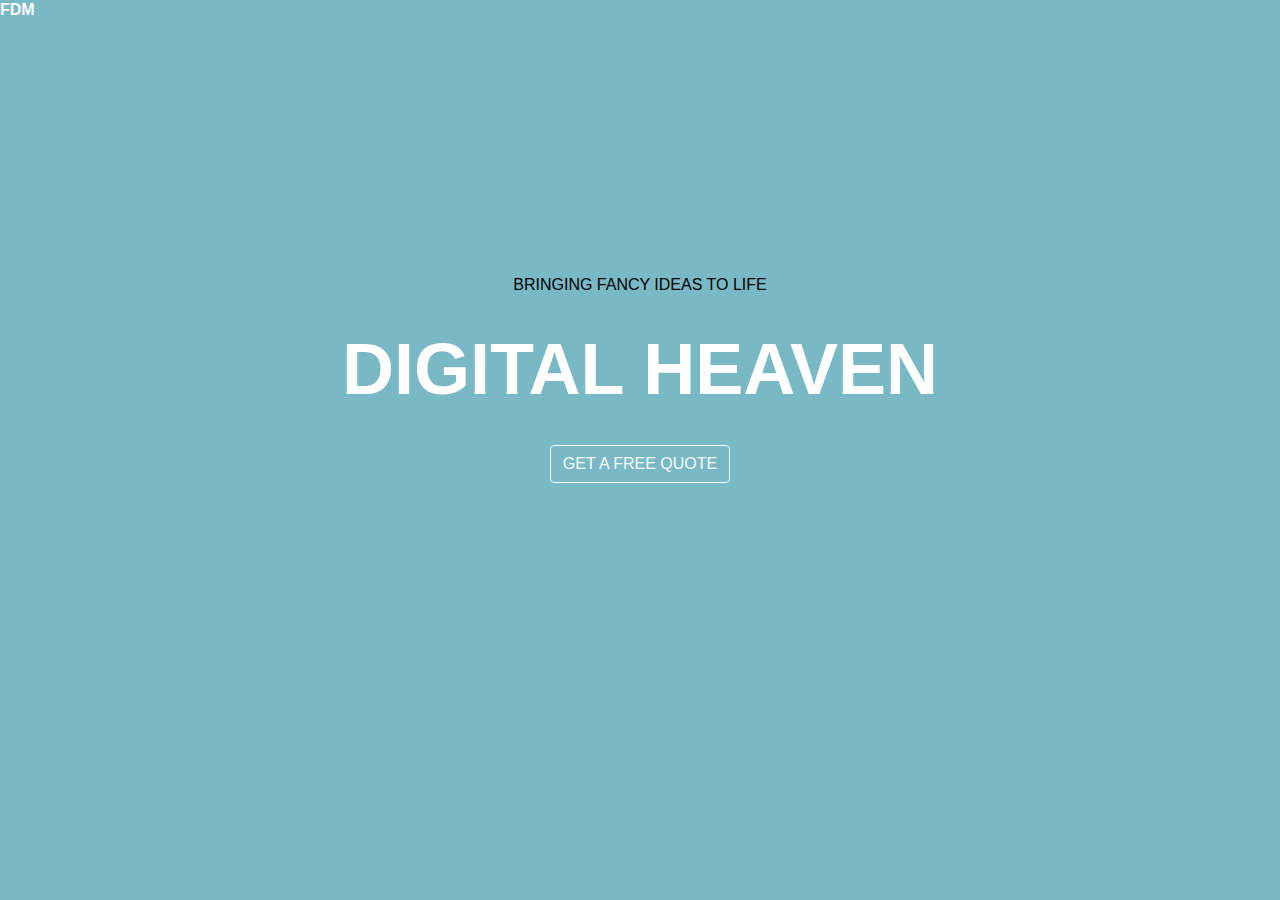
<file: Bootstrap_Assessment/index.html>
<!DOCTYPE html>
<html lang="en">

<head>
  <meta charset="UTF-8">
  <meta name="viewport" content="width=device-width, initial-scale=1.0">
  <meta http-equiv="X-UA-Compatible" content="ie=edge">
  <title>Bootstrap Assessment</title>
  <link rel="stylesheet" href="https://stackpath.bootstrapcdn.com/bootstrap/4.1.3/css/bootstrap.min.css">
  <link rel="stylesheet" href="style.css">
</head>

<body>
        <h6 class="col-12 row" id="top-left-fdm"><strong>FDM</strong></h6>
        <main role="main" class="h-50" id="focal-html">
            <h6 class="row display-6 justify-content-center" id="super-title">Bringing fancy ideas to life</h6>
            <br>
            <h1 class="display-3 justify-content-center text-center" id="website-title">Digital Heaven</h1>
            <br>
            <div class="row justify-content-center">
                <a class="btn btn-outline-light" id="button-quote" href="#">Get a free quote</a>
            </div>
        </main>
</body>

</html>
</file>
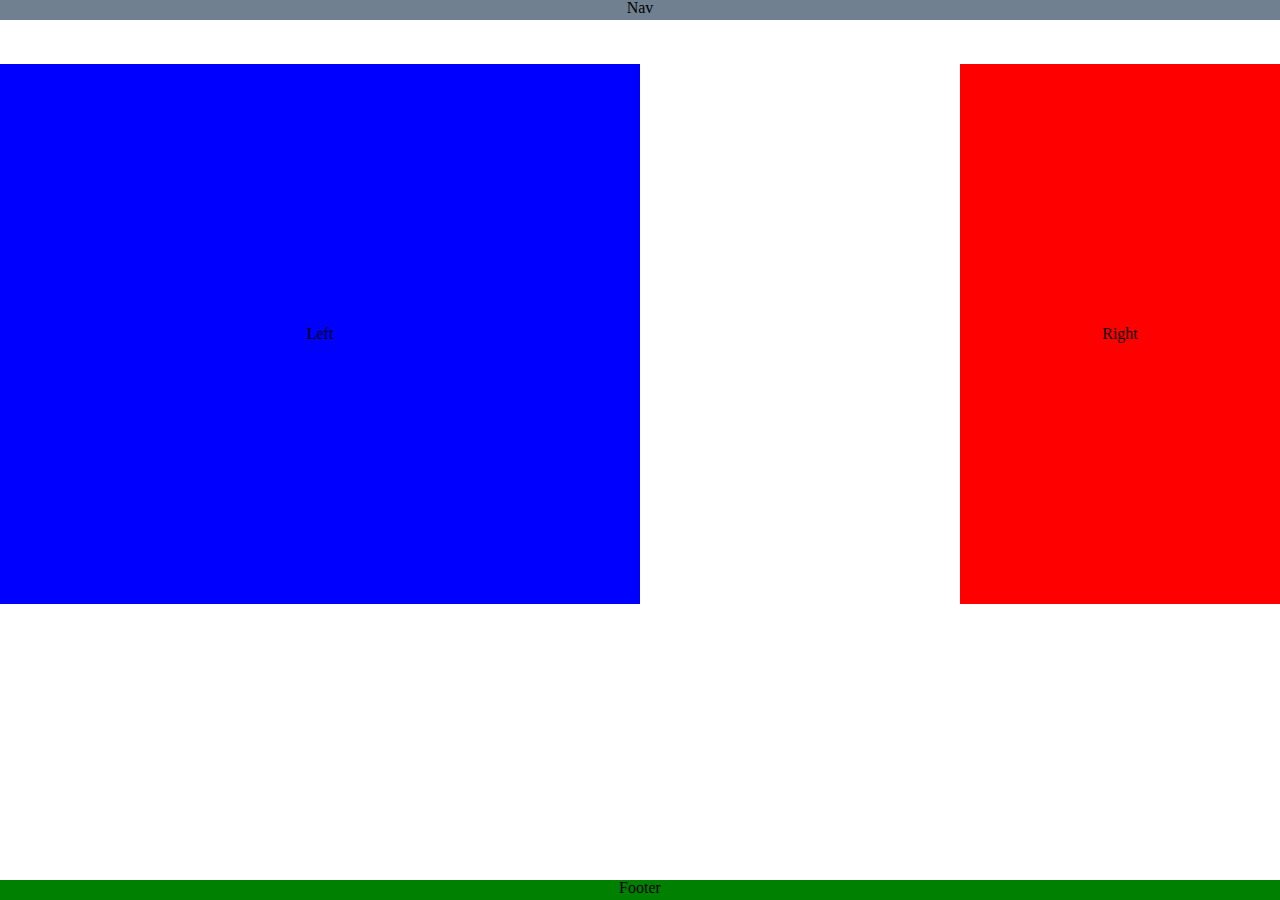
<file: CSS_Assessment/index.html>
<!DOCTYPE html>
<html lang="en">

<head>
  <meta charset="UTF-8">
  <meta name="viewport" content="width=device-width, initial-scale=1.0">
  <meta http-equiv="X-UA-Compatible" content="ie=edge">
  <title>CSS Assessment</title>
  <link rel="stylesheet" href="../assets/reset.css">
  <link rel="stylesheet" href="style.css">
</head>

<body>
    <header>Nav</header>
    <div id="bodyContainer">
        <div id="left">
            <span>Left</span>
        </div>
        <div id="right">
            <span>Right</span>
        </div>
    </div>
    <footer>Footer</footer>
</body>

</html>
</file>
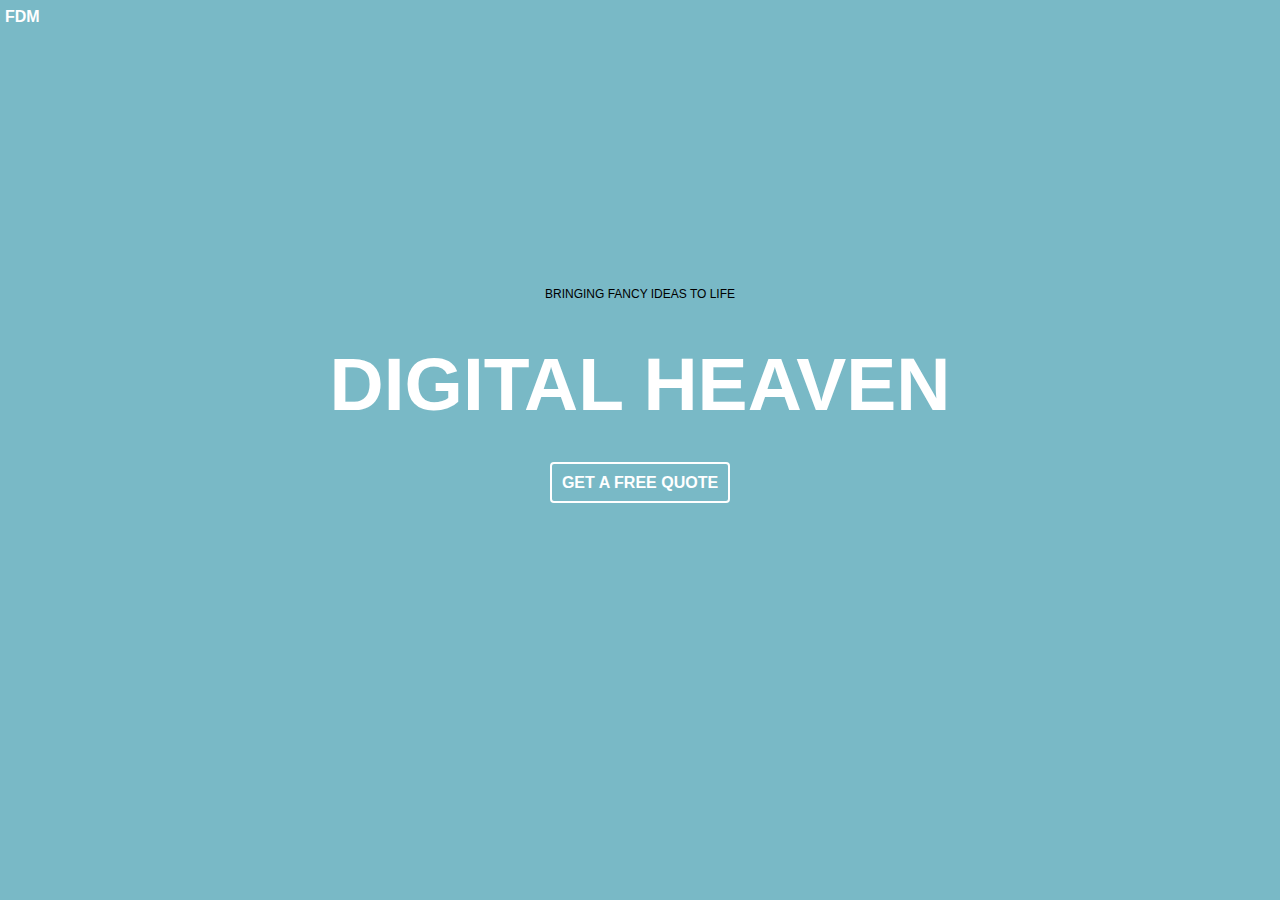
<file: HTML_BasicCSS_Assessment/index.html>
<!DOCTYPE html>
<html lang="en">

<head>
  <meta charset="UTF-8">
  <meta name="viewport" content="width=device-width, initial-scale=1.0">
  <meta http-equiv="X-UA-Compatible" content="ie=edge">
  <title>HTML and Basic CSS</title>
  <link rel="stylesheet" href="../assets/reset.css">
  <link rel="stylesheet" href="style.css">
</head>

<body>
<div id="top-left-fdm">FDM</div>
<div id="focal-html">
  <div id="super-title">Bringing fancy ideas to life</div>
  <div id="website-title">Digital Heaven</div>
  <a id="button-quote" href="https://google.com">Get a free quote</a>
</div>
</body>

</html>
</file>
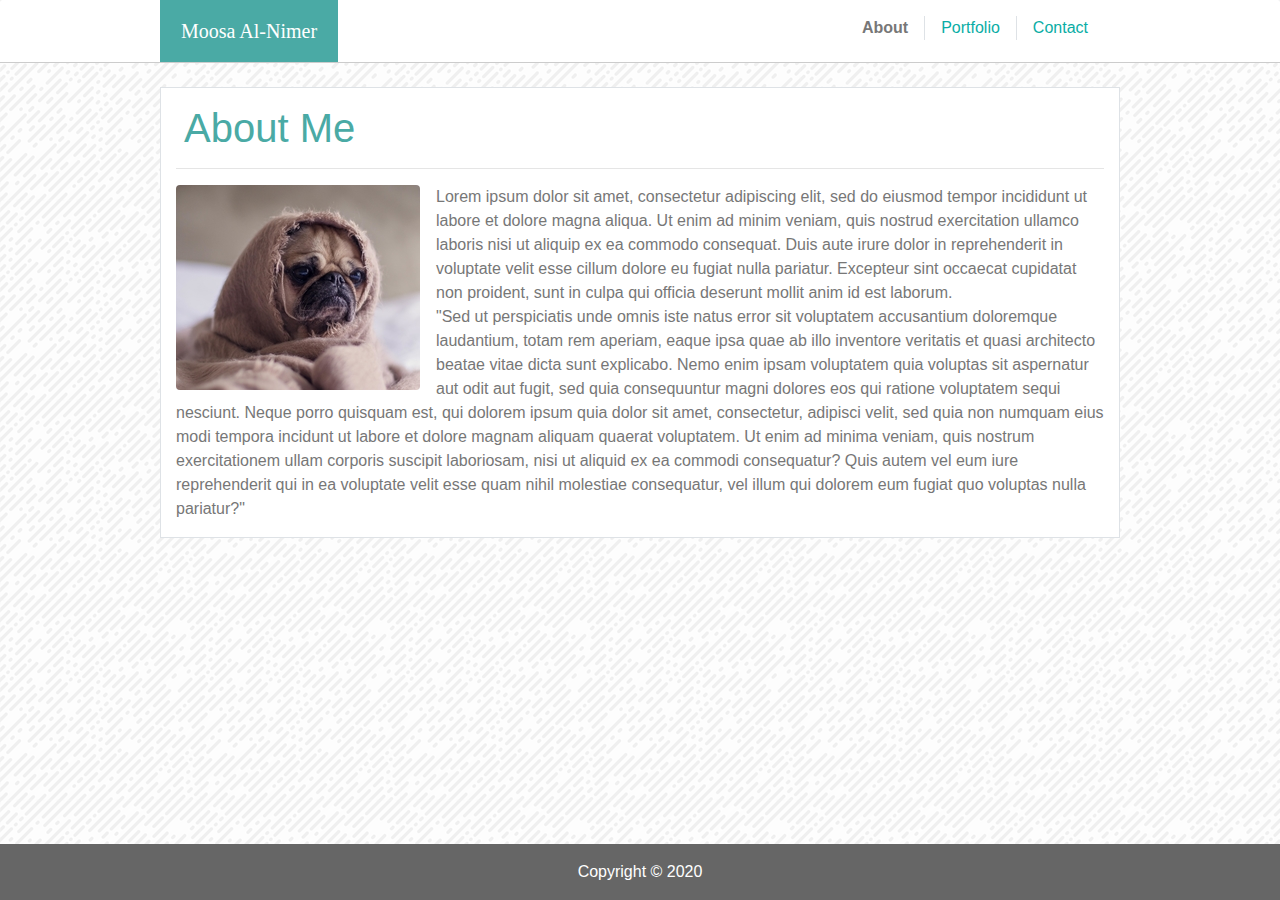
<file: Module-1_Assessment/index.html>
<!DOCTYPE html>
<html lang="en">

<head>
  <meta charset="UTF-8">
  <meta name="viewport" content="width=device-width, initial-scale=1.0">
  <meta http-equiv="X-UA-Compatible" content="ie=edge">
  <title>About | Moosa Al-Nimer</title>
  <link rel="stylesheet" href="https://stackpath.bootstrapcdn.com/bootstrap/4.1.3/css/bootstrap.min.css">
  <link rel="stylesheet" href="../assets/css/style.css">
</head>

<body>
    <div id="main-header" class="card-header p-0">
        <div class="mx-auto clearfix">
            <div class="navbar-brand highlighted-background p-3 pl-0 mr-0"><span class="d-none d-sm-block p-0 m-0">&nbsp;Moosa Al-Nimer&nbsp;</span><span class="d-block d-sm-none">MA</span></div>
            <ul id="navbar" class="nav float-right p-3">
                <li class="nav-item"><a class="nav-link disabled py-0 border-right d-none d-sm-block" aria-disabled="true"><strong>About</strong></a></li>
                <li class="nav-item"><a class="nav-link py-0 border-right" href="portfolio.html">Portfolio</a></li>
                <li class="nav-item"><a class="nav-link py-0" href="contact.html">Contact</a></li>
            </ul>
        </div>
    </div>
    <br>
    <div id="main-content" class="container pb-3 mb-5 border"> 
        <h1 class="highlighted-text w-50 px-2 pb-0 pt-3 d-none d-sm-block">About Me</h1>
        <h1 class="highlighted-text w-100 px-2 pb-0 pt-3 text-center d-block d-sm-none">About Me</h1>
        <hr/>
        <img src="../assets/images/cute-pupper.png" alt="cute puppy wrapped in blanket" class="rounded float-left d-none d-sm-block mr-3">
        <img src="../assets/images/cute-pupper.png" alt="cute puppy blanket" class="rounded mx-auto d-block d-sm-none mr-3">
        <br class="d-block d-sm-none">
        <span>Lorem ipsum dolor sit amet, consectetur adipiscing elit,
            sed do eiusmod tempor incididunt ut labore et dolore magna aliqua.
            Ut enim ad minim veniam, quis nostrud exercitation ullamco laboris nisi ut aliquip ex ea commodo consequat.
            Duis aute irure dolor in reprehenderit in voluptate velit esse cillum dolore eu fugiat nulla pariatur.
            Excepteur sint occaecat cupidatat non proident, sunt in culpa qui officia deserunt mollit anim id est laborum.
        </span>
        <br>
        <span>
            "Sed ut perspiciatis unde omnis iste natus error sit voluptatem accusantium doloremque laudantium,
            totam rem aperiam, eaque ipsa quae ab illo inventore veritatis et quasi architecto beatae vitae dicta sunt explicabo.
            Nemo enim ipsam voluptatem quia voluptas sit aspernatur aut odit aut fugit,
            sed quia consequuntur magni dolores eos qui ratione voluptatem sequi nesciunt.
            Neque porro quisquam est, qui dolorem ipsum quia dolor sit amet, consectetur, adipisci velit,
            sed quia non numquam eius modi tempora incidunt ut labore et dolore magnam aliquam quaerat voluptatem.
            Ut enim ad minima veniam, quis nostrum exercitationem ullam corporis suscipit laboriosam, nisi ut
            aliquid ex ea commodi consequatur? Quis autem vel eum iure reprehenderit qui in ea voluptate velit esse quam nihil
            molestiae consequatur, vel illum qui dolorem eum fugiat quo voluptas nulla pariatur?"
        </span>
    </div>
    <br class="pb-5">
    <br class="pb-5">
    <div id="footer" class="fixed-bottom p-3 text-center"> Copyright &copy; 2020 </div>
</body>

</html>
</file>
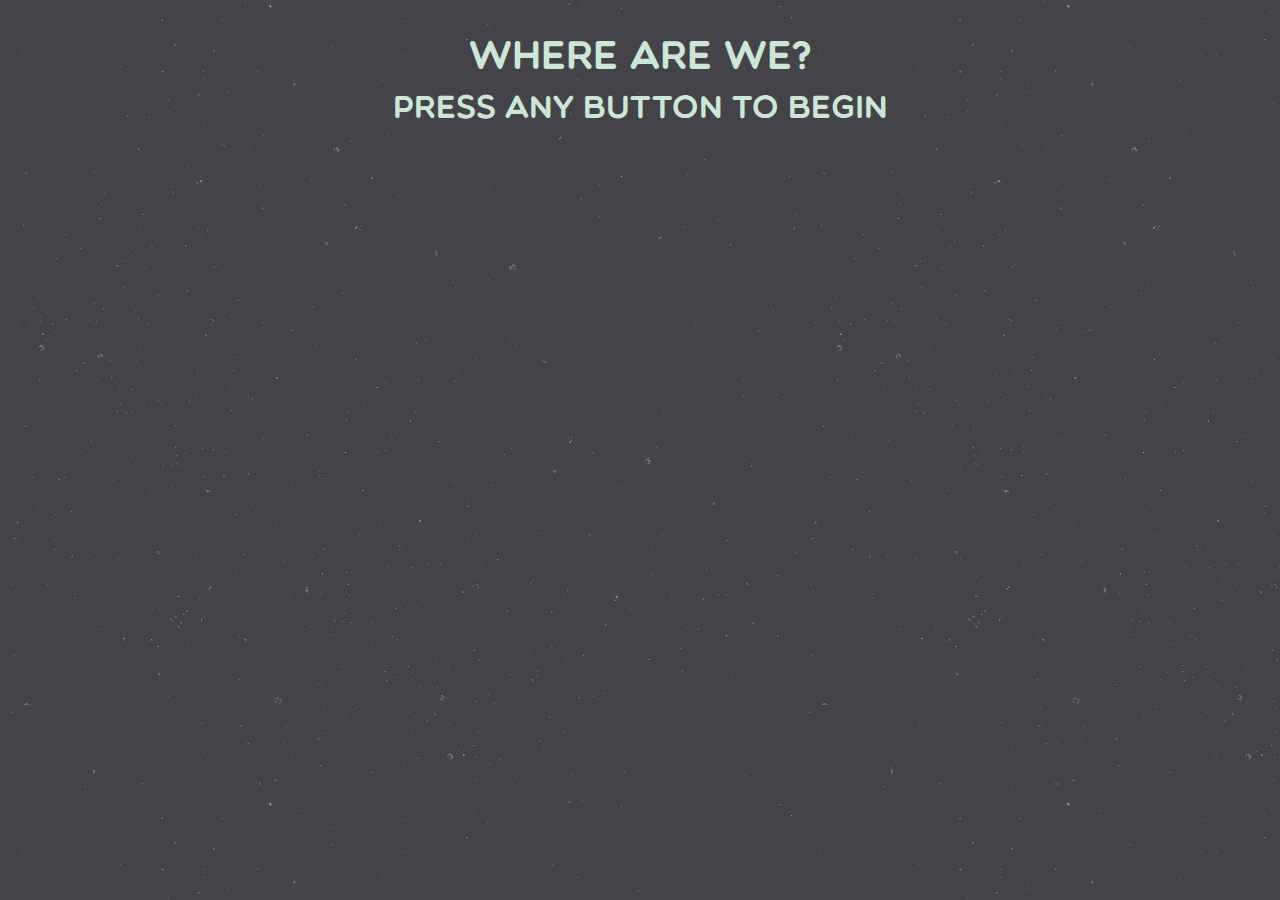
<file: Module-2_Assessment/index.html>
<!DOCTYPE html>
<html lang="en">

<head>
    <meta charset="UTF-8">
    <meta name="viewport" content="width=device-width, initial-scale=1.0">
    <meta http-equiv="X-UA-Compatible" content="ie=edge">
    <title>Where are we?</title>
    <link rel="stylesheet" href="assets/css/reset.css">
    <link rel="stylesheet" href="https://stackpath.bootstrapcdn.com/bootstrap/4.1.3/css/bootstrap.min.css">
    <link rel="stylesheet" href="assets/css/style.css">
    <script src="assets/javascript/game.js"> </script>
</head>

<body>
    <div id="soundBoard">
        <audio loop>
            <source src="assets/songs/chiptune-0.mp3" type="audio/mp3">
            your browser does not support the audio element.
        </audio>
        <audio loop><source src="assets/songs/chiptune-1.mp3" type="audio/mp3"></audio>
        <audio loop><source src="assets/songs/chiptune-2.mp3" type="audio/mp3"></audio>
        <audio loop><source src="assets/songs/chiptune-3.mp3" type="audio/mp3"></audio>
    </div>
    
    <div id="bodyContainer">
        <h1>where are we?</h1>
        <h2 id="startPrompt">press any button to begin</h2>
        <div id="gameContainer">
            <div id="currentScoreContainer"><span id="currentScore"></span></div>
            <div id="currentWordDisplay">
                <span></span>
                <span></span>
                <span></span>
                <span></span>
                <span></span>
                <span></span>
                <span></span>
                <span></span>
                <span></span>
                <span></span>
                <span></span>
                <span></span>
                <span></span>
                <span></span>
                <span></span>
                <span></span>
                <span></span>
                <span></span>
            </div>
            <hr />
            <img id="hintImg" height="150" width="200" />
            <hr />
            <div id="remainingAttemptsContainer"><span id="remainingAttempts"></span> guess(es) remaining</div>
            <div id="guessPoolContainer">letters guessed:<br><span id="guessPoolDisplay"></span></div>
            <br>
            <button id="resetButton" onclick="promptReset()">reset game</button>
        </div>
    </div>
</body>

</html>
</file>
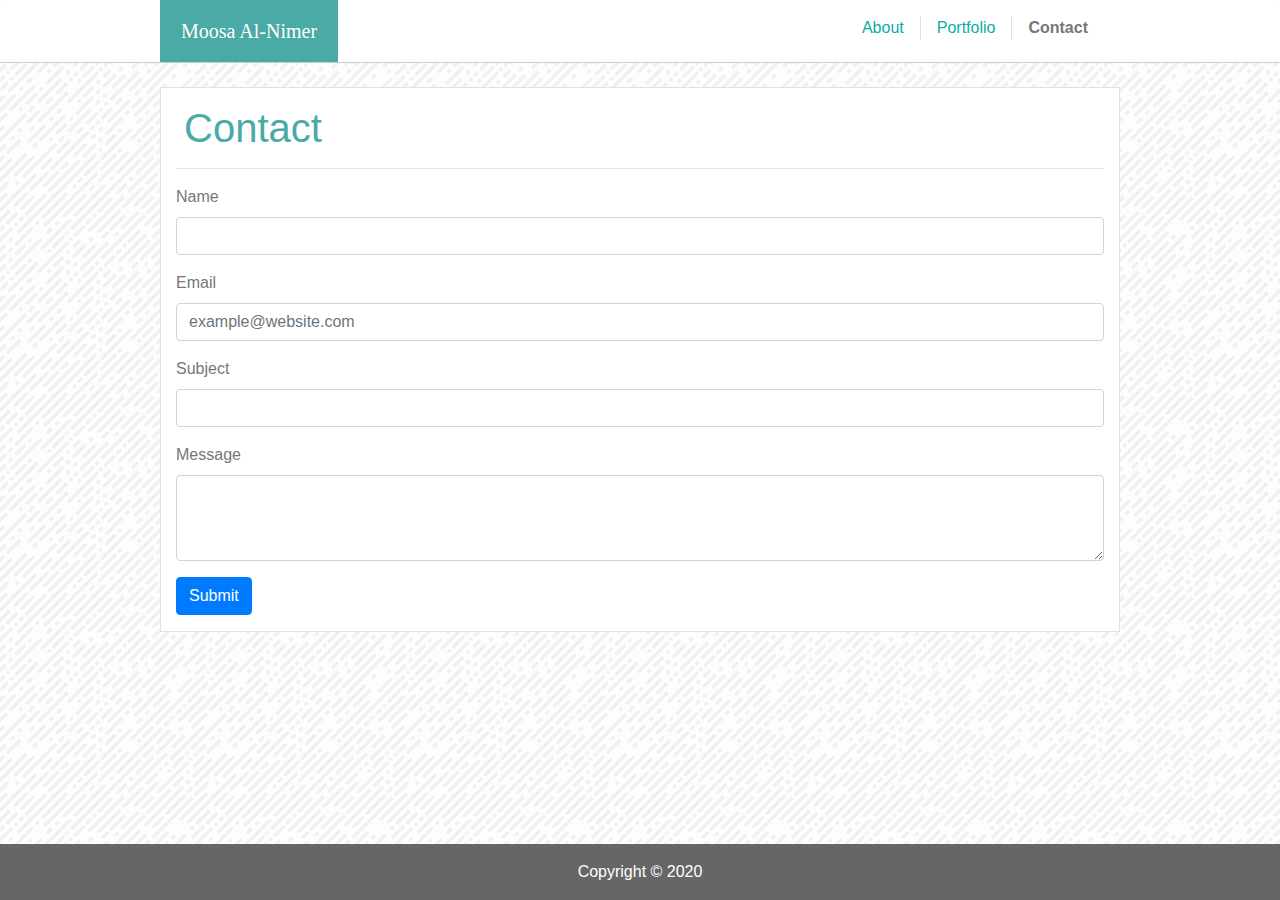
<file: Module-1_Assessment/contact.html>
<!DOCTYPE html>
<html lang="en">

<head>
  <meta charset="UTF-8">
  <meta name="viewport" content="width=device-width, initial-scale=1.0">
  <meta http-equiv="X-UA-Compatible" content="ie=edge">
  <title>Contact | Moosa Al-Nimer</title>
  <link rel="stylesheet" href="https://stackpath.bootstrapcdn.com/bootstrap/4.1.3/css/bootstrap.min.css">
  <link rel="stylesheet" href="../assets/css/style.css">
</head>

<body>
    <div id="main-header" class="card-header p-0">
        <div class="mx-auto clearfix">
            <div class="navbar-brand highlighted-background p-3 pl-0 mr-0"><span class="d-none d-sm-block p-0 m-0">&nbsp;Moosa Al-Nimer&nbsp;</span><span class="d-block d-sm-none">MA</span></div>
            <ul id="navbar" class="nav float-right p-3">
                <li class="nav-item"><a class="nav-link py-0 border-right" href="index.html">About</a></li>
                <li class="nav-item"><a class="nav-link py-0 border-right d-none d-sm-block" href="portfolio.html">Portfolio</a></li>
                <li class="nav-item"><a class="nav-link py-0 d-block d-sm-none" href="portfolio.html">Portfolio</a></li>
                <li class="nav-item"><a class="nav-link disabled py-0 d-none d-sm-block" aria-disabled="true"><strong>Contact</strong></a></li>
            </ul>
        </div>
    </div>
    <br>
    <div id="main-content" class="container pb-3 mb-5 border"> 
        <h1 class="highlighted-text w-50 px-2 pb-0 pt-3 d-none d-sm-block">Contact</h1>
        <h1 class="highlighted-text w-100 px-2 pb-0 pt-3 text-center d-block d-sm-none">Contact</h1>
        <hr/>
        <form> 
            <div class="form-group">
                <label for="name-input">Name</label>
                <input type="name" class="form-control" id="name-input">
            </div>
            <div class="form-group">
                <label for="email-input">Email</label>
                <input type="email" class="form-control" id="email-input" placeholder="example@website.com">
            </div>
            <div class="form-group">
                <label for="subject-input">Subject</label>
                <input type="text" class="form-control" id="subject-input">
            </div>
            <div class="form-group">
                <label for="message-input">Message</label>
                <textarea class="form-control" id="message-input" rows="3"></textarea>
            </div>
            <button type="submit" class="btn btn-primary">Submit</button>
        </form>
    </div>
    <br class="pb-5">
    <br class="pb-5">
    <div id="footer" class="fixed-bottom p-3 text-center"> Copyright &copy; 2020 </div>
</body>

</html>
</file>
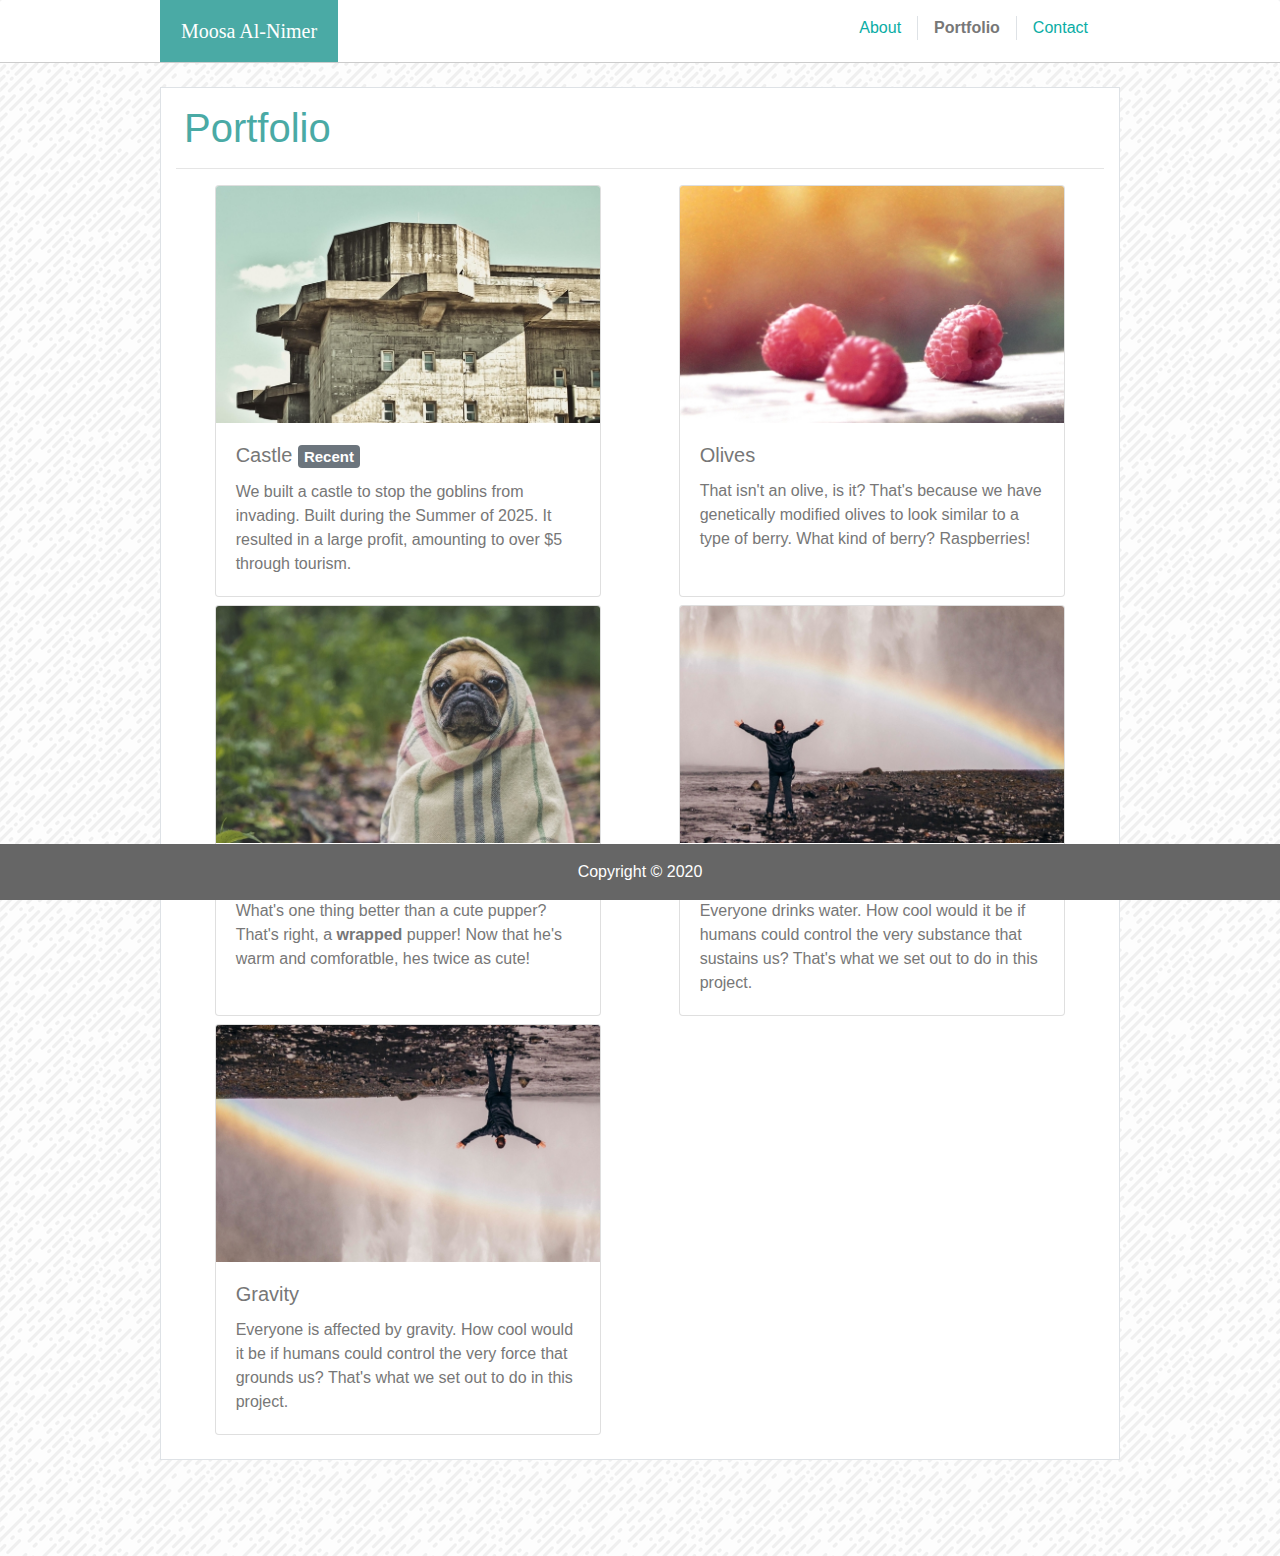
<file: Module-1_Assessment/portfolio.html>
<!DOCTYPE html>
<html lang="en">

<head>
  <meta charset="UTF-8">
  <meta name="viewport" content="width=device-width, initial-scale=1.0">
  <meta http-equiv="X-UA-Compatible" content="ie=edge">
  <title>Portfolio | Moosa Al-Nimer</title>
  <link rel="stylesheet" href="https://stackpath.bootstrapcdn.com/bootstrap/4.1.3/css/bootstrap.min.css">
  <link rel="stylesheet" href="../assets/css/style.css">
</head>

<body>
    <div id="main-header" class="card-header p-0">
        <div class="mx-auto clearfix">
            <div class="navbar-brand highlighted-background p-3 pl-0 mr-0"><span class="d-none d-sm-block p-0 m-0">&nbsp;Moosa Al-Nimer&nbsp;</span><span class="d-block d-sm-none">MA</span></div>
            <ul id="navbar" class="nav float-right p-3">
                <li class="nav-item"><a class="nav-link py-0 border-right" href="index.html">About</a></li>
                <li class="nav-item"><a class="nav-link disabled py-0 border-right d-none d-sm-block" aria-disabled="true"><strong>Portfolio</strong></a></li>
                <li class="nav-item"><a class="nav-link py-0" href="contact.html">Contact</a></li>
            </ul>
        </div>
    </div>
    <br>
    <div id="main-content" class="container pb-3 mb-5 border"> 
        <h1 class="highlighted-text w-50 px-2 pb-0 pt-3 d-none d-sm-block">Portfolio</h1>
        <h1 class="highlighted-text w-100 px-2 pb-0 pt-3 text-center d-block d-sm-none">Portfolio</h1>
        <hr/>

        <div class="row mb-sm-2 mx-auto justify-content-center">
          <div class="card col-md-5 col-sm-12 p-0">
            <img class="card-img-top" src="../assets/images/castle.png" />
            <div class="card-body">
              <h5 class="card-title">Castle <span class="badge badge-secondary">Recent</span></h5>
              <p class="card-text">We built a castle to stop the goblins from invading.
                Built during the Summer of 2025. It resulted in a large profit, amounting to over $5 through tourism.
              </p>
            </div>
          </div>
          <div class="col-md-1"></div>
          <div class="card col-md-5 col-sm-12 p-0">
            <img class="card-img-top" src="../assets/images/berries.png" />
            <div class="card-body">
              <h5 class="card-title">Olives</h5>
              <p class="card-text">That isn't an olive, is it?
                That's because we have genetically modified olives to look similar to a type of berry.
                What kind of berry? Raspberries!
              </p>
            </div>
          </div>
        </div>

        <div class="row mb-sm-2 mx-auto justify-content-center">
          <div class="card col-md-5 col-sm-12 p-0">
            <img class="card-img-top" src="../assets/images/more-cute-pupper.png" />
            <div class="card-body">
              <h5 class="card-title">Cute Puppies</h5>
              <p class="card-text">What's one thing better than a cute pupper?
                That's right, a <strong>wrapped</strong> pupper!
                Now that he's warm and comforatble, hes twice as cute!
              </p>
            </div>
          </div>
          <div class="col-md-1"></div>
          <div class="card col-md-5 col-sm-12 p-0">
            <img class="card-img-top" src="../assets/images/waterfall.png" />
            <div class="card-body">
              <h5 class="card-title">Waterbending</h5>
              <p class="card-text">Everyone drinks water.
                How cool would it be if humans could control the very substance that sustains us?
                That's what we set out to do in this project.
              </p>
            </div>
          </div>
        </div>

        <div class="row mb-sm-2 mx-auto justify-content-center">
          <div class="card col-md-5 col-sm-12 p-0">
            <img class="card-img-top" src="../assets/images/gravity.png" />
            <div class="card-body">
              <h5 class="card-title">Gravity</h5>
              <p class="card-text">Everyone is affected by gravity.
                How cool would it be if humans could control the very force that grounds us?
                That's what we set out to do in this project.
              </p>
            </div>
          </div>
          <div class="col-md-6"></div>
        </div>

    </div>
    <br class="pb-5">
    <br class="pb-5">
    <div id="footer" class="fixed-bottom p-3 text-center"> Copyright &copy; 2020 </div>
</body>

</html>
</file>
<file: Bootstrap_Assessment/style.css>
body {
    text-transform: uppercase;
    background-color: #79B9C6;
    font-family: Arial, Helvetica, sans-serif;
    color: white;
  }
  
  #super-title {
    color: black;
  }

  #website-title {
      font-weight: 700;
  }

  #focal-html {
      background-color: #79B9C6;
      margin-top:20%;
  }
</file>
<file: CSS_Assessment/style.css>
html, body {
    width: 100%;
    height: 100%;
}

header {
    text-align: center;
    height: 20px;
    background-color: slategray;
}

footer {
    text-align: center;
    height: 20px;
    background-color: green;
    height: 20px;
}

#bodyContainer {
    width:100%;
    height:100%;
    overflow:auto;
    margin: -20px 0;
    vertical-align: middle;
}

#bodyContainer > div {
    height:60%;
    line-height:100%;
    text-align: center;
    white-space: nowrap;
    margin:5% 0 0 0;
    vertical-align: middle;
    justify-content: center;
    align-items:center;
    display: flex;
}

#left {
    background-color: blue;
    width:50%;
    float:left;
}

#right {
    background-color: red;
    width:25%;
    float:right;
}
</file>
<file: HTML_BasicCSS_Assessment/style.css>
body {
  margin: 0;
  line-height: 1.5;
  text-transform: uppercase;
  background-color: #79B9C6;
  font-family: Arial, Helvetica, sans-serif;
  color: white;
  font-weight: bold;
}

#top-left-fdm {
  margin: 5px 0 0 5px;
}

#focal-html {
  text-align: center;
  align-content: center;
  justify-content: center;
  padding-top:20%;
  width: 100%;
  height: 80%;
}

#super-title {
  color: black;
  font-weight: normal;
  font-size: 12px;
}

#website-title {
  margin: 25px 0 30px 0;
  font-size: 75px;
}

#button-quote {
  text-transform: uppercase;
  background-color: inherit;
  border-radius: 4px;
  border: 2px solid white;
  color:white;
  padding:10px 10px;
  text-decoration: none;

  transition: color 0.333s ease, border 0.333s ease, background-color 0.333s;
}

#button-quote:hover {
  border-width: 5px;
  color:#79B9C6;
  background-color: white;

  transition: all 0.25s ease;
}

#button-quote:active{
  background-color: white;
  color:#79B9C6;
  border: 0;
}
</file>
<file: assets/css/style.css>
body {
    color: #777777;
    font-family: 'Arial', 'Helvetica Neue', Helvetica, sans-serif;
    background-image: url('../images/funky-lines.png');
    background-repeat: repeat;
}

a {
    color: #0aada5;
}

a:hover {
    color: #777777;
}

.highlighted-background {
    background-color: #4aaaa5;
    color: #ffffff;
}

.highlighted-text {
    color: #4aaaa5;
}

#message-input {
    min-height: 70px;
}

#navbar {
    font-family: 'Arial', 'Helvetica Neue', Helvetica, sans-serif;
}

#main-header {
    background-color: #ffffff;
    border-color: #cccccc;
    font-family: 'Georgia', Times, Times New Roman, serif;
}

#main-header > div {
    max-width: 960px;
}

#main-content {
    background-color: #ffffff;
    border-color: #dddddd;
    max-width: 960px;
}

#footer {
    background-color: #666666;
    color: #ffffff;
}
</file>
<file: Module-2_Assessment/assets/css/style.css>
body {
    font-family: customFont;
    font-size: 17px;
    height:100%;
    perspective: 750px;
    animation-fill-mode: forwards;
    perspective-origin: 50% 100px;
    animation: bodyMovePadding 1s ease;
    animation-play-state: paused;
    background-color: #3b6978;
    background-image: url("../images/stardust.png");
    color: #cae8d5;
    overflow: hidden;
}

body span {
    font-size: 15px;
}

#gameContainer > div, hr {
    margin-bottom: 20px;
}

#gameContainer {
    margin: auto;
    margin-top: 15px;
    width:425px;
    height:550px;
    text-align: center;
    padding-top: 25px;
    display: none;
    border-radius: 7px;
    animation: introRotation 1.5s ease;
    border: 3px solid #1c2124;
    background-color: rgba(57, 68, 71, 0.625);
}

#bodyContainer {
    text-align: center;
    margin-top: 35px;
    width: 100%;
}

#hintImg {
    border-radius: 7px;
    border: 2px solid #1c2124;
}

@keyframes bodyMovePadding {
    0% {padding-top: 250px;}
    25% {padding-top: 325px;}
    100% {padding-top: 0;}
}

@keyframes introRotation{
    0% {transform: rotateX(-85deg); height: 250px;}
    50% {transform: rotateX(35deg);}
    100% {transform: rotateX(0); height: 550px;}
}

@keyframes resetRotation{
    0% {transform: rotateX(-85deg);}
    50% {transform: rotateX(35deg);}
    100% {transform: rotateX(0);}
}

@keyframes resetRotationTwo{
    0% {transform: rotateX(85deg);}
    50% {transform: rotateX(-35deg);}
    100% {transform: rotateX(0);}
}

@keyframes nextRotation{
    0% {transform: rotateY(105deg);}
    50% {transform: rotateY(-15deg);}
    100% {transform: rotateY(0deg);}
}

@keyframes secondRotation{
    0% {transform: rotateY(-105deg);}
    50% {transform: rotateY(15deg);}
    100% {transform: rotateY(0deg);}
}

@keyframes failedAttempt {
    0% {transform: translate(0, 0);}
    25% {transform: translate(70px, 0);}
    75% {transform: translate(-70px, 0);}
    100% {transform: translate(0, 0);}
}

@keyframes failedAttemptTwo {
    0% {transform: translate(0, 0);}
    25% {transform: translate(25px, 0);}
    50% {transform: translate(-20px, 0);}
    75% {transform: translate(25px, 0);}
    100% {transform: translate(0, 0);}
}

@font-face {
    font-family: customFont;
    src: url(../fonts/Multicolore.otf);
}
</file>
